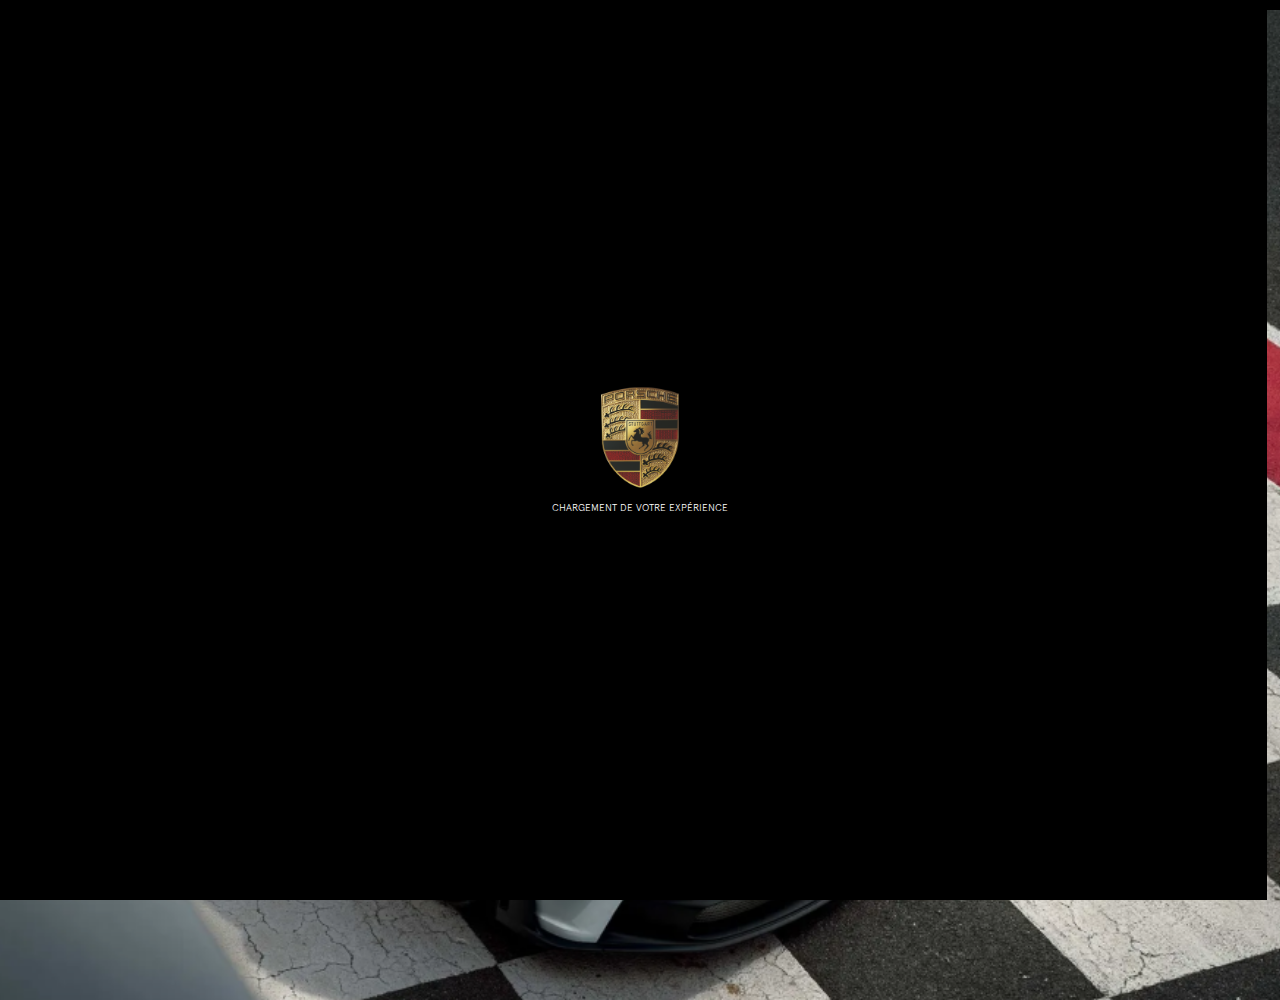
<file: index.html>
<!DOCTYPE html>
<html lang="en">

<head>
    <meta charset="UTF-8">
    <meta http-equiv="X-UA-Compatible" content="IE=edge">
    <meta name="viewport" content="width=device-width, initial-scale=1.0">
    <title>PP - WC</title>

    <link rel="stylesheet" href="./assets/css/main.css">
    <script src="./assets/js/main.js"></script>


</head>

<body>

    <!-- Page loader -->
    <div class="website-loader-section" id="website-loader" style="display: none;">
        <img src="./assets/img/porsche-logo.png" alt="" class="porsche-logo" onload="startExperience()"
            id="loader-image">
        <p onload="alert('texte chargé');">Chargement de votre expérience</p>
    </div>

    <div id="website-content" style="display:none">
        <div class="shutter" id="shutter">
            <div class="left"></div>
            <div class="middle"></div>
            <div class="right"></div>
        </div>


        <img src="./assets/img/porsche-zoom-illustration.png" alt="" id="background-image" class="background-image">



        <div class="website-content" id="image-background-overlay">
            <div class="main-section">
                <h1 class="main-title" id="main-title"></h1>
            </div>
        </div>

    </div>

</body>

</html>
</file>
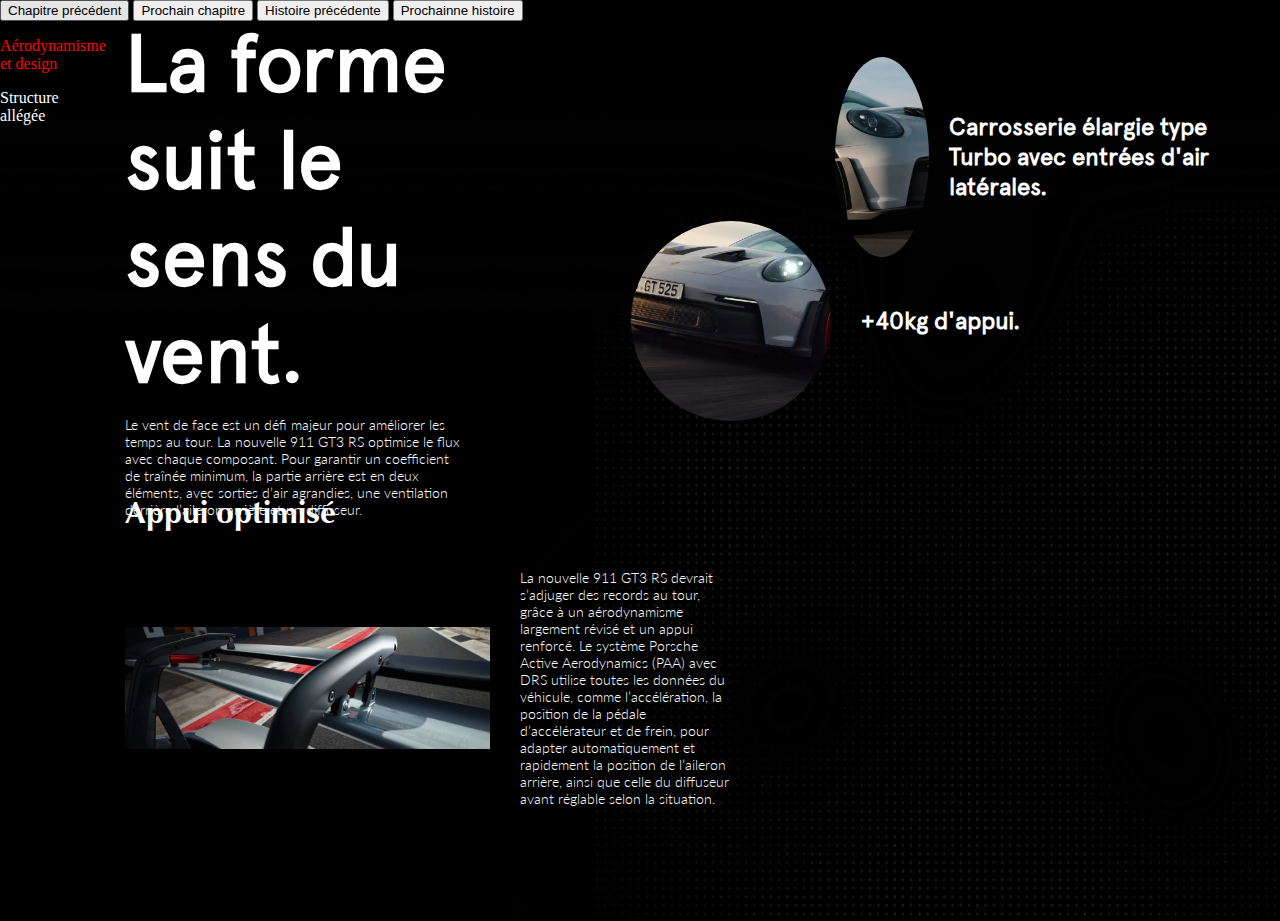
<file: section-chapters/index.html>
<!DOCTYPE html>
<html lang="en">

<head>
    <meta charset="UTF-8">
    <meta http-equiv="X-UA-Compatible" content="IE=edge">
    <meta name="viewport" content="width=device-width, initial-scale=1.0">
    <title>Document</title>

    <script src="./chapters.js"></script>
    <link rel="stylesheet" href="./style.css">

    <script type="module" src="./loadDatas.js"></script>

    <button id="previousChapter">Chapitre précédent</button>
    <button id="nextChapter">Prochain chapitre</button>

    <button id="previousStorie">Histoire précédente</button>
    <button id="nextStorie">Prochainne histoire</button>

    <div class="container">


        <div class="side-menu">
            <p id="menu-previous-chapter"></p>
            <p id="menu-current-chapter" class="active"></p>
            <p id="menu-next-chapter"></p>
        </div>

        <div class="main-content">
            <div class="top-datas">
                <div class="chapter-infos">
                    <div class="infos">
                        <h1 id="chapter-title"></h1>
                        <p id="chapter-description"></p>
                    </div>
                </div>
                <div class="next-stories">
                    <div class="last">
                        <div class="content">
                            <div id="last-storie-img-path" class="image-test-container"></div>
                            <h3 class="storie-title" id="last-storie-title"></h3>
                        </div>
                    </div>
                    <div class="next">
                        <div class="content">
                            <div id="next-storie-img-path" class="image-test-container"></div>
                            <h3 class="storie-title" id="next-storie-title"></h3>
                        </div>
                    </div>
                </div>
            </div>
            <div class="bottom-datas">
                <div class="storie-details">
                    <div>
                        <h1 id="current-storie-title"></h1>
                    </div>
                    <div class="image-description">
                        <img id="current-storie-img-path" alt="" class="storieImage">
                        <p id="current-storie-description"></p>
                    </div>
                </div>
            </div>
        </div>

    </div>

</head>
</html>
</file>
<file: assets/css/main.css>
@import url(animations.css);
@import url(fonts-import.css);

/* Design file for index.html */



* {
    margin: 0;
    padding: 0;
}

body {
    background-color: #000;
    overflow-x: hidden;
}



.background-image {
    min-width: 110%;
    min-height: 110%;
    position: absolute;
    bottom: -100px;
    right: -100px;
}

.image-animation {
    animation: 'zoomImage' 4s ease;
}

/* on place le logo au centre de la page */

.website-loader-section {
    color: #fff;
    position: absolute;
    top: 50%;
    left: 50%;
    transform: translateX(-50%) translateY(-50%);
    width: auto;
    z-index: 3;
    text-align: center;

}

.porsche-logo {
    height: 100px;
    
}

.website-loader-section p {
    animation: 'fadeInUp' 0.5s ease-in-out 0.5s;
    margin-top: 10px;
    font-family: 'Apercu Light', Arial;
    font-size: 10px;
    text-transform: uppercase;

}


    




.website-content {
    position: absolute;
    background-color: rgba(0, 0, 0, 0.03);
    height: 100vh;
    width: 100vw;

    display: flex;
    align-items: center;
}

/* Volet d'affichage du site */

.shutter {
    position: absolute;
    height: 100vh;
    width: 100vw;
    z-index: 1;
    animation: 'shutter' 0.5s;
}

.shutter .left {
    position: absolute;
    height: 100vh;
    width: 33vw;
    background-color: #000;
    z-index: 1;
    left: 0;
    animation: 'shutter' 3s ease-in-out;
}

.shutter .middle {
    position: absolute;
    height: 100vh;
    width: 33vw;
    background-color: #000;
    z-index: 1;
    left: 33vw;
    animation: 'shutter' 3s ease-in-out 0.5s;
}

.shutter .right {
    position: absolute;
    height: 100vh;
    width: 33vw;
    background-color: #000;
    z-index: 1;
    left: 66vw;
    animation: 'shutter' 3s ease-in-out 1s;
}

.main-section{
    padding-left: 10%;
    padding-top: 10%;

}

.main-title {
    color: #fff;
    font-family: 'Apercu Bold', Arial;
    text-transform: uppercase;
    font-size: 7vw;
    line-height: 80%;
    display: flex;
}

.car-title {
    color: #fff;
    transform: translateY(0%);
    opacity: 100%;
    animation: 'car-title-spawn' 0.3s;
}
</file>
<file: section-chapters/style.css>
@import url(../fonts-import.css);
@import url(../animations.css);
@import url("https://fonts.googleapis.com/css2?family=Lato:wght@300&display=swap");


/*  */
:root {
    --sidebar-width: 5%;
    --white: #ffffff;
}


body {
    background-color: #000;
    margin: 0;
    padding: 0;
}


/* SECTION CHAPTER-PRESENTATION */
.container {
    width: 100%;
    height: 100vh;

    background: url("../assets/img/bg-dot.png") no-repeat;
    background-size: 100% 100%;


    display: flex;
}

/* menu latéral */
.side-menu {
    display: inline-block;
    width: var(--sidebar-width);
    height: 100%;
    color: #fff;
    /* background-color: green; */
}

.side-menu .active {
    color: red;
}

/* contenu principal */
.main-content {
    width: 100%;
    height: 100%;
}

.top-datas {
    height: 50%;
    /* background-color: blue; */

    display: flex;
}

.bottom-datas {
    height: 50%;
    /* background-color: orange; */
    display: flex;
}

/* infos du chapitre */
.chapter-infos {
    flex: 1;
    /* background-color: red; */
    display: flex;
    align-items: center;
    justify-content: center;
    padding: 5%;
    color: #fff;
}

.chapter-infos .infos h1 {
    font-family: 'Apercu Regular';
    font-size: 5rem;
    margin-bottom: 0;
}

.chapter-infos .infos p {
    font-family: 'Lato';
    font-weight: 300;
    font-size: 14px
}

/* next stories pictures */
.next-stories {
    flex: 2;
    padding: 3%;
    /* background-color: white; */
}

.next {
    height: 60%;
    /* background-color: purple; */
    display: flex;
}

.last {
    height: 40%;
    /* background-color: brown; */
}

.next .content {
    flex: 1;
    display: flex;
    flex-direction: row;
    align-items: center;
    margin-left: 10%;
    /* background-color: aquamarine; */
}

.image-test-container {
    width: 200px;
    height: 200px;
    border-radius: 50%;
    background-image: url("../assets/img/c0-sto1.webp");
    background-size: cover;
    background-position: center center;
    overflow: hidden;
}

.last .content {
    flex: 1;
    display: flex;
    flex-direction: row;
    align-items: center;
    margin-left: 40%;
    /* background-color: aquamarine; */
}

.last .content img {
    width: 150px;
    height: 150px;
    border-radius: 1000px;
}

.storie-title {
    font-family: 'Apercu Regular';
    font-size: 1.5rem;
    padding-left: 5%;
    color: #fff;
}


/* détails histoire */
.storie-details {
    width: 50%;
    /* background-color: yellow; */
    display: flex;
    flex-direction: column;
    color: #fff;
    padding-left: 5%;
}

.storie-details h1 {
    font-family: 'Classico Bold';
}

.storie-details .image-description {
    /* background-color: green; */
    display: flex;
    flex-direction: rows;
    align-items: center;
}

.image-description p {
    padding-left: 5%;
    font-family: 'Lato';
    font-weight: 300;
    font-size: 14px;
}

.storieImage {
    max-width: 60%;
}



/* clip animation */
@keyframes clipTop {
    from {
        -webkit-clip-path: polygon(0 100%, 100% 100%, 100% 100%, 0% 100%);
        clip-path: polygon(0 100%, 100% 100%, 100% 100%, 0% 100%);
    }

    to {
        -webkit-clip-path: polygon(0 100%, 100% 100%, 100% 0, 0 0);
        clip-path: polygon(0 100%, 100% 100%, 100% 0, 0 0);
    }
}

@keyframes clipBottom {
    from {


        -webkit-clip-path: polygon(0 0, 100% 0, 100% 100%, 0% 100%);
        clip-path: polygon(0 0, 100% 0, 100% 100%, 0% 100%);

    }

    to {


        -webkit-clip-path: polygon(0 100%, 100% 100%, 100% 100%, 0% 100%);
        clip-path: polygon(0 100%, 100% 100%, 100% 100%, 0% 100%);

    }

}
</file>
